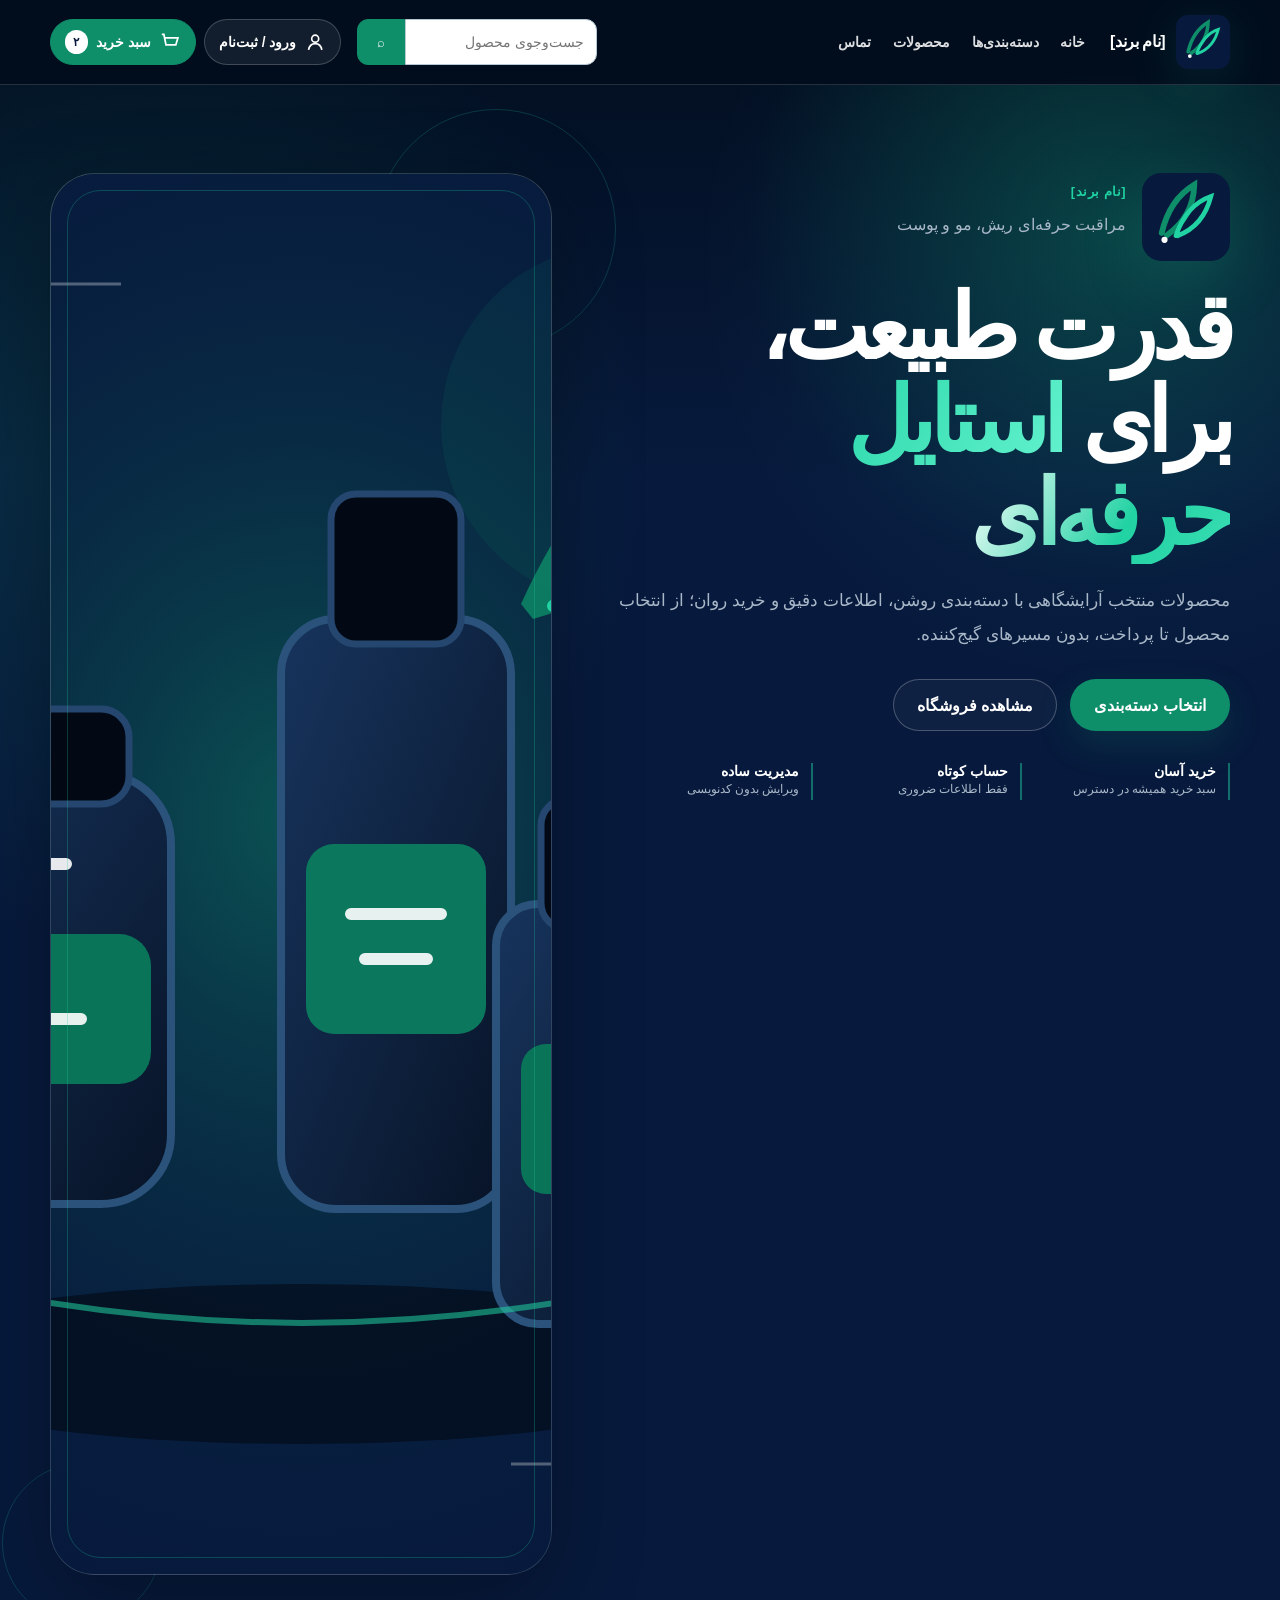
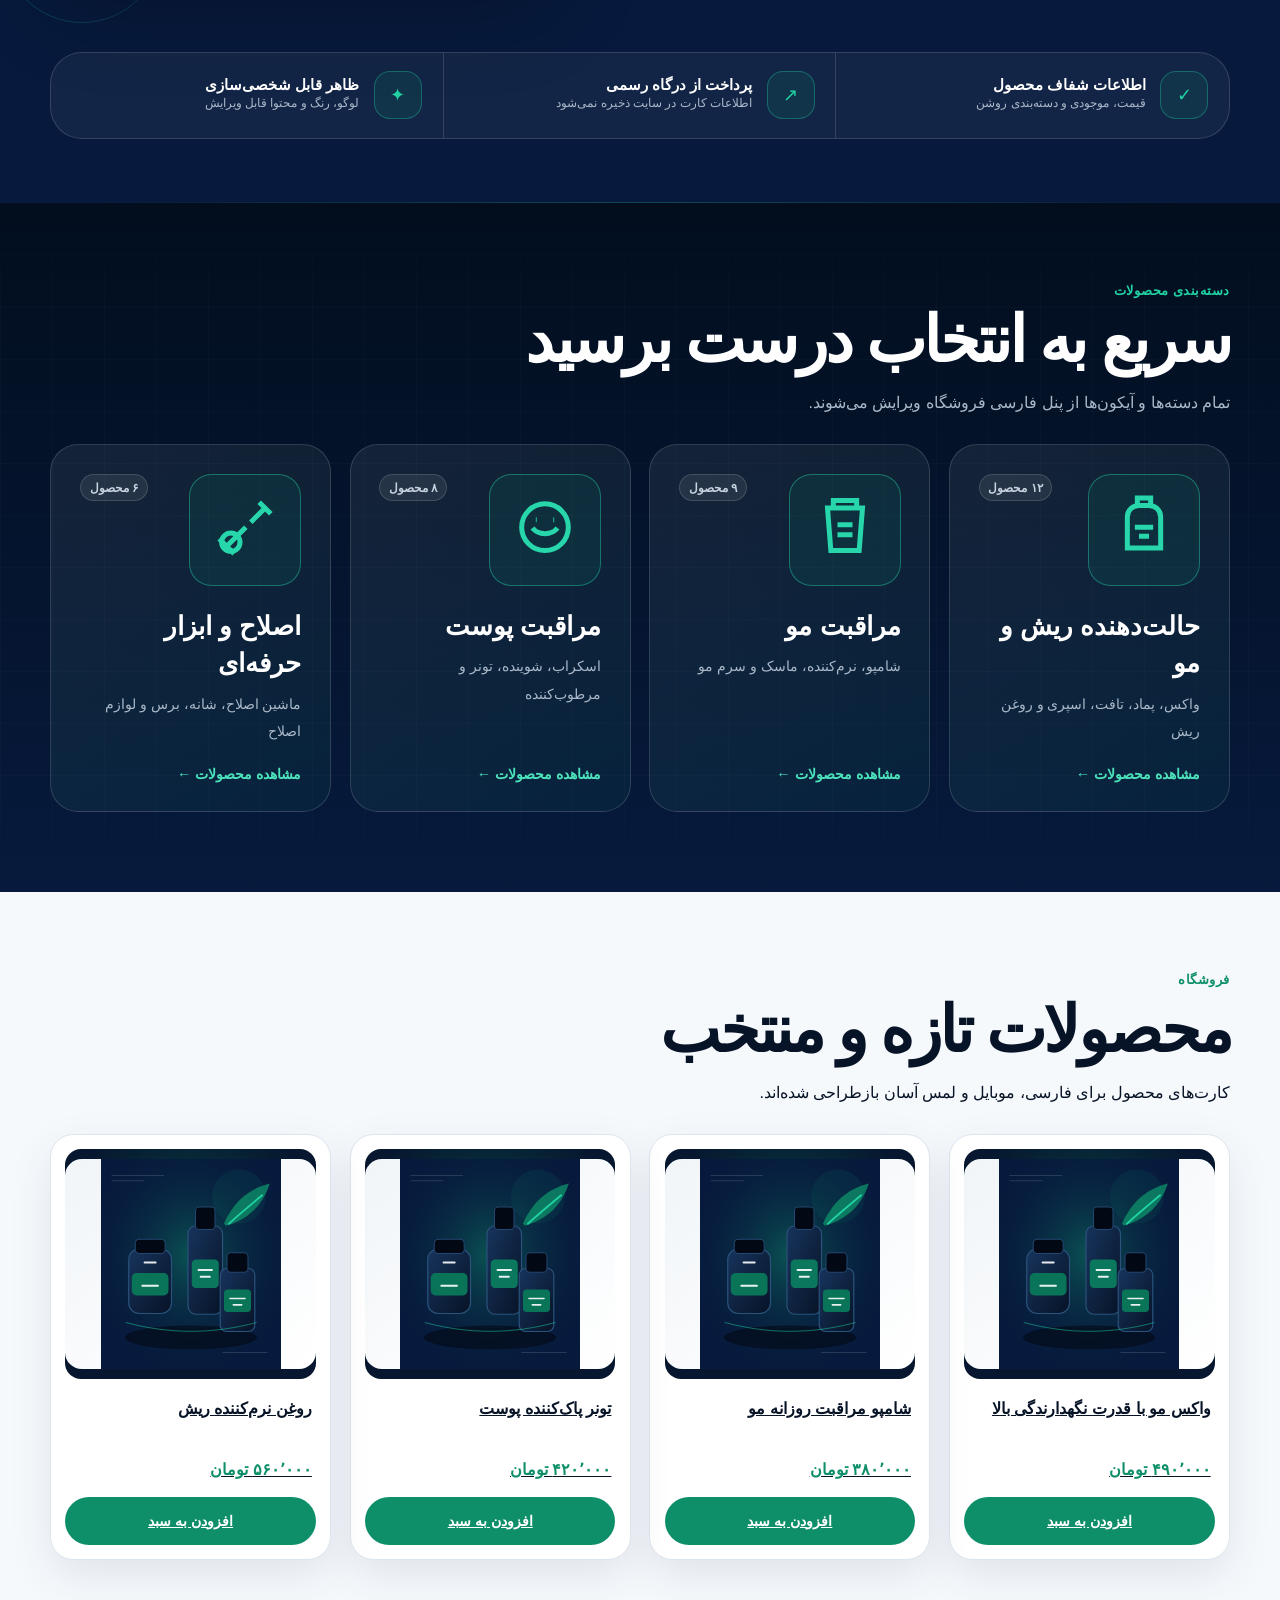
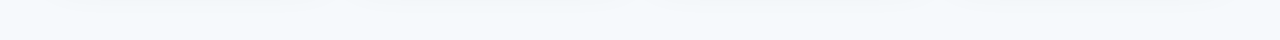
<file: tests/fixtures/storefront.html>
<!doctype html>
<html lang="fa" dir="rtl">
<head>
  <meta charset="utf-8">
  <meta name="viewport" content="width=device-width,initial-scale=1">
  <title>فروشگاه حرفه‌ای آرایشگاه</title>
  <link rel="stylesheet" href="../../theme/persian-barbershop/style.css">
  <link rel="stylesheet" href="../../theme/persian-barbershop/assets/css/woocommerce.css">
  <link rel="stylesheet" href="../../plugin/barbershop-core/assets/frontend.css">
  <style>
    :root{--wp--preset--spacing--70:4rem;--wp--preset--spacing--80:5.5rem;--wp--preset--color--emerald:#0e8f6a;--wp--preset--color--white:#fff;--wp--style--global--content-size:760px;--wp--style--global--wide-size:1180px}
    .alignwide{margin-inline:auto;max-width:min(1180px,calc(100% - 48px));width:100%}.wp-block-columns{display:flex;gap:4rem}.wp-block-column{min-width:0}.wp-block-group{margin-block:0}.wp-block-buttons{display:flex;flex-wrap:wrap}.wp-block-button__link{background:#0e8f6a;color:#fff;text-decoration:none}.has-muted-color{color:#a9b8c8}.has-lead-font-size{font-size:1.08rem;line-height:2}.has-heading-2-font-size{font-size:clamp(2.2rem,5vw,4.6rem)}.wp-block-site-logo img{display:block}.wp-block-navigation__container{align-items:center;display:flex;gap:.15rem;list-style:none;margin:0;padding:0}.wp-block-site-title a,.wp-block-navigation-item__content{text-decoration:none}.pbs-section{padding-block:5rem}.fixture-logo{height:58px;width:58px}.fixture-hero-logo{height:88px;width:88px}.fixture-header{padding-inline:24px}.wp-block-navigation__responsive-container-open{display:none}.fixture-heading{margin-bottom:2rem}.fixture-products{margin:0;padding:0}.fixture-product-media{align-items:center;background:radial-gradient(circle at 50% 30%,rgba(14,143,106,.28),transparent 58%),#06172f;border-radius:1rem;display:flex;height:230px;justify-content:center;overflow:hidden}.fixture-product-media img{height:210px!important;margin:0!important;object-fit:contain!important;width:100%!important}.screen-reader-text{position:absolute}.bsc-product-search>span{align-items:center;color:#0e8f6a;display:flex;width:28px}.bsc-product-search>span svg{width:24px}.bsc-mobile-dock .bsc-cart-link__label{display:block}
    @media(max-width:781px){.alignwide{max-width:calc(100% - 30px)}.fixture-header{padding-inline:14px}.wp-block-columns{flex-direction:column;gap:2rem}.pbs-header-inner{min-height:4.2rem}.pbs-brand-lockup .wp-block-site-title{font-size:.88rem}.fixture-logo{height:48px;width:48px}.pbs-hero{padding-top:3.2rem!important}.pbs-hero h1{font-size:3.15rem!important}.pbs-hero-media{margin-top:1rem}.fixture-product-media{height:180px}.fixture-product-media img{height:165px!important}}
  </style>
</head>
<body class="pbs-vazirmatn-ready">
<a class="screen-reader-text" href="#main-content">پرش به محتوای اصلی</a>
<header class="site-header-shell fixture-header">
  <div class="pbs-header-inner alignwide">
    <div class="pbs-brand-lockup"><span class="wp-block-site-logo"><img class="fixture-logo" src="../../theme/persian-barbershop/assets/images/brand-mark.svg" alt="لوگوی قابل ویرایش فروشگاه"></span><p class="wp-block-site-title"><a href="#home">[نام برند]</a></p></div>
    <nav class="pbs-header-navigation" aria-label="منوی اصلی">
      <button class="wp-block-navigation__responsive-container-open" type="button" aria-label="باز کردن منو">☰</button>
      <div class="wp-block-navigation__responsive-container"><ul class="wp-block-navigation__container"><li><a class="wp-block-navigation-item__content" href="#home">خانه</a></li><li><a class="wp-block-navigation-item__content" href="#categories">دسته‌بندی‌ها</a></li><li><a class="wp-block-navigation-item__content" href="#products">محصولات</a></li><li><a class="wp-block-navigation-item__content" href="#contact">تماس</a></li></ul></div>
    </nav>
    <div class="pbs-header-search">
      <button type="button" class="pbs-search-toggle" aria-expanded="false" aria-controls="pbs-header-search-panel" aria-label="باز کردن جست‌وجوی محصولات">⌕</button>
      <div id="pbs-header-search-panel" class="pbs-header-search-panel">
        <form class="pbs-header-product-search" role="search" method="get" action="/" dir="rtl">
          <label class="screen-reader-text" for="fixture-header-search">جست‌وجوی محصولات</label>
          <input id="fixture-header-search" type="search" name="s" dir="rtl" placeholder="جست‌وجوی محصول">
          <input type="hidden" name="post_type" value="product">
          <button type="submit" aria-label="جست‌وجوی محصولات">⌕</button>
        </form>
      </div>
    </div>
    <div class="pbs-header-actions bsc-header-actions"><a class="bsc-account-link" href="#account"><span class="bsc-account-link__icon" aria-hidden="true"><svg viewBox="0 0 32 32"><circle cx="16" cy="11" r="5" fill="none" stroke="currentColor" stroke-width="2.4"/><path d="M6.5 27c1-6 4.3-9 9.5-9s8.5 3 9.5 9" fill="none" stroke="currentColor" stroke-width="2.4"/></svg></span><span>ورود / ثبت‌نام</span></a><a class="bsc-cart-link" href="#cart" aria-label="سبد خرید، ۲ کالا"><span class="bsc-cart-link__icon" aria-hidden="true"><svg viewBox="0 0 32 32"><path d="M4 5h3l3 15h14l3-10H9M12 26h.01M23 26h.01" fill="none" stroke="currentColor" stroke-width="2.5"/></svg></span><span class="bsc-cart-link__label">سبد خرید</span><span class="bsc-cart-link__count">۲</span></a></div>
  </div>
</header>
<main id="main-content">
  <section id="home" class="pbs-hero" style="padding-top:var(--wp--preset--spacing--80);padding-bottom:var(--wp--preset--spacing--70)">
    <div class="wp-block-columns alignwide">
      <div class="wp-block-column pbs-hero-copy" style="flex-basis:55%">
        <div class="pbs-hero-brand"><span class="wp-block-site-logo"><img class="fixture-hero-logo" src="../../theme/persian-barbershop/assets/images/brand-mark.svg" alt=""></span><div><p class="pbs-kicker">[نام برند]</p><p class="has-muted-color">مراقبت حرفه‌ای ریش، مو و پوست</p></div></div>
        <h1>قدرت طبیعت، برای <strong>استایل حرفه‌ای</strong></h1>
        <p class="has-muted-color has-lead-font-size">محصولات منتخب آرایشگاهی با دسته‌بندی روشن، اطلاعات دقیق و خرید روان؛ از انتخاب محصول تا پرداخت، بدون مسیرهای گیج‌کننده.</p>
        <div class="wp-block-buttons"><div class="wp-block-button"><a class="wp-block-button__link" href="#categories">انتخاب دسته‌بندی</a></div><div class="wp-block-button is-style-outline"><a class="wp-block-button__link" href="#products">مشاهده فروشگاه</a></div></div>
        <ul class="pbs-hero-proof" aria-label="مزیت‌های فروشگاه"><li><strong>خرید آسان</strong><span>سبد خرید همیشه در دسترس</span></li><li><strong>حساب کوتاه</strong><span>فقط اطلاعات ضروری</span></li><li><strong>مدیریت ساده</strong><span>ویرایش بدون کدنویسی</span></li></ul>
      </div>
      <div class="wp-block-column pbs-hero-media" style="flex-basis:45%"><figure class="pbs-hero-visual"><img src="../../theme/persian-barbershop/assets/images/product-hero.svg" alt="محصولات عمومی مراقبت ریش، مو و پوست" width="1200" height="1400"></figure><div class="pbs-hero-orbit pbs-hero-orbit--one"></div><div class="pbs-hero-orbit pbs-hero-orbit--two"></div></div>
    </div>
    <div class="pbs-trust-strip alignwide"><div class="pbs-trust-item"><span class="pbs-trust-icon">✓</span><div><strong>اطلاعات شفاف محصول</strong><small>قیمت، موجودی و دسته‌بندی روشن</small></div></div><div class="pbs-trust-item"><span class="pbs-trust-icon">↗</span><div><strong>پرداخت از درگاه رسمی</strong><small>اطلاعات کارت در سایت ذخیره نمی‌شود</small></div></div><div class="pbs-trust-item"><span class="pbs-trust-icon">✦</span><div><strong>ظاهر قابل شخصی‌سازی</strong><small>لوگو، رنگ و محتوا قابل ویرایش</small></div></div></div>
  </section>
  <section id="categories" class="pbs-section pbs-category-section">
    <div class="pbs-section-heading alignwide fixture-heading"><div><p class="pbs-kicker">دسته‌بندی محصولات</p><h2 class="has-heading-2-font-size">سریع به انتخاب درست برسید</h2></div><p class="has-muted-color">تمام دسته‌ها و آیکون‌ها از پنل فارسی فروشگاه ویرایش می‌شوند.</p></div>
    <div class="bsc-category-grid alignwide" role="list">
      <article class="bsc-category-card" role="listitem"><a href="#products"><span class="bsc-category-card__top"><span class="bsc-category-card__icon"><span class="bsc-category-card__fallback"><svg viewBox="0 0 96 96"><path d="M28 72V35c0-8 6-14 14-14h12c8 0 14 6 14 14v37z" fill="none" stroke="currentColor" stroke-width="6"/><path d="M40 21V12h16v9M37 47h22M42 58h12" fill="none" stroke="currentColor" stroke-width="6"/></svg></span></span><span class="bsc-category-card__count">۱۲ محصول</span></span><span class="bsc-category-card__title">حالت‌دهنده ریش و مو</span><span class="bsc-category-card__children">واکس، پماد، تافت، اسپری و روغن ریش</span><span class="bsc-category-card__action">مشاهده محصولات ←</span></a></article>
      <article class="bsc-category-card" role="listitem"><a href="#products"><span class="bsc-category-card__top"><span class="bsc-category-card__icon"><span class="bsc-category-card__fallback"><svg viewBox="0 0 96 96"><path d="M27 24h42l-4 51H31z" fill="none" stroke="currentColor" stroke-width="6"/><path d="M34 24V15h28v9M39 44h18M39 56h18" fill="none" stroke="currentColor" stroke-width="6"/></svg></span></span><span class="bsc-category-card__count">۹ محصول</span></span><span class="bsc-category-card__title">مراقبت مو</span><span class="bsc-category-card__children">شامپو، نرم‌کننده، ماسک و سرم مو</span><span class="bsc-category-card__action">مشاهده محصولات ←</span></a></article>
      <article class="bsc-category-card" role="listitem"><a href="#products"><span class="bsc-category-card__top"><span class="bsc-category-card__icon"><span class="bsc-category-card__fallback"><svg viewBox="0 0 96 96"><circle cx="48" cy="47" r="28" fill="none" stroke="currentColor" stroke-width="6"/><path d="M33 48c7 9 23 9 30 0M37 38h1M58 38h1" fill="none" stroke="currentColor" stroke-width="6"/></svg></span></span><span class="bsc-category-card__count">۸ محصول</span></span><span class="bsc-category-card__title">مراقبت پوست</span><span class="bsc-category-card__children">اسکراب، شوینده، تونر و مرطوب‌کننده</span><span class="bsc-category-card__action">مشاهده محصولات ←</span></a></article>
      <article class="bsc-category-card" role="listitem"><a href="#products"><span class="bsc-category-card__top"><span class="bsc-category-card__icon"><span class="bsc-category-card__fallback"><svg viewBox="0 0 96 96"><path d="M23 73l26-26M55 41l18-18M65 17l14 14M17 61l18 18" fill="none" stroke="currentColor" stroke-width="6"/><circle cx="31" cy="65" r="11" fill="none" stroke="currentColor" stroke-width="6"/></svg></span></span><span class="bsc-category-card__count">۶ محصول</span></span><span class="bsc-category-card__title">اصلاح و ابزار حرفه‌ای</span><span class="bsc-category-card__children">ماشین اصلاح، شانه، برس و لوازم اصلاح</span><span class="bsc-category-card__action">مشاهده محصولات ←</span></a></article>
    </div>
  </section>
  <section id="products" class="pbs-section pbs-products-section"><div class="pbs-section-heading alignwide fixture-heading"><div><p class="pbs-kicker">فروشگاه</p><h2 class="has-heading-2-font-size">محصولات تازه و منتخب</h2><p>کارت‌های محصول برای فارسی، موبایل و لمس آسان بازطراحی شده‌اند.</p></div></div><div class="woocommerce alignwide"><ul class="products columns-4 fixture-products">
    <li class="product"><a href="#"><div class="fixture-product-media"><img src="../../theme/persian-barbershop/assets/images/product-hero.svg" alt="محصول نمونه"></div><h2 class="woocommerce-loop-product__title">واکس مو با قدرت نگهدارندگی بالا</h2><span class="price">۴۹۰٬۰۰۰ تومان</span></a><a class="button" href="#cart">افزودن به سبد</a></li>
    <li class="product"><a href="#"><div class="fixture-product-media"><img src="../../theme/persian-barbershop/assets/images/product-hero.svg" alt="محصول نمونه"></div><h2 class="woocommerce-loop-product__title">شامپو مراقبت روزانه مو</h2><span class="price">۳۸۰٬۰۰۰ تومان</span></a><a class="button" href="#cart">افزودن به سبد</a></li>
    <li class="product"><a href="#"><div class="fixture-product-media"><img src="../../theme/persian-barbershop/assets/images/product-hero.svg" alt="محصول نمونه"></div><h2 class="woocommerce-loop-product__title">تونر پاک‌کننده پوست</h2><span class="price">۴۲۰٬۰۰۰ تومان</span></a><a class="button" href="#cart">افزودن به سبد</a></li>
    <li class="product"><a href="#"><div class="fixture-product-media"><img src="../../theme/persian-barbershop/assets/images/product-hero.svg" alt="محصول نمونه"></div><h2 class="woocommerce-loop-product__title">روغن نرم‌کننده ریش</h2><span class="price">۵۶۰٬۰۰۰ تومان</span></a><a class="button" href="#cart">افزودن به سبد</a></li>
  </ul></div></section>
</main>
<nav class="bsc-mobile-dock" aria-label="دسترسی سریع فروشگاه"><a href="#home"><span class="bsc-mobile-dock__icon"><svg viewBox="0 0 32 32"><path d="M5 15.5 16 6l11 9.5V27h-8v-7h-6v7H5z" fill="none" stroke="currentColor" stroke-width="2.3"/></svg></span><span>خانه</span></a><a href="#categories"><span class="bsc-mobile-dock__icon"><svg viewBox="0 0 32 32"><rect x="5" y="5" width="8" height="8" rx="2" fill="none" stroke="currentColor" stroke-width="2.3"/><rect x="19" y="5" width="8" height="8" rx="2" fill="none" stroke="currentColor" stroke-width="2.3"/><rect x="5" y="19" width="8" height="8" rx="2" fill="none" stroke="currentColor" stroke-width="2.3"/><rect x="19" y="19" width="8" height="8" rx="2" fill="none" stroke="currentColor" stroke-width="2.3"/></svg></span><span>دسته‌ها</span></a><a href="#account"><span class="bsc-mobile-dock__icon"><svg viewBox="0 0 32 32"><circle cx="16" cy="11" r="5" fill="none" stroke="currentColor" stroke-width="2.4"/><path d="M6.5 27c1-6 4.3-9 9.5-9s8.5 3 9.5 9" fill="none" stroke="currentColor" stroke-width="2.4"/></svg></span><span>حساب</span></a><a class="bsc-cart-link bsc-cart-link--floating" href="#cart"><span class="bsc-cart-link__icon"><svg viewBox="0 0 32 32"><path d="M4 5h3l3 15h14l3-10H9M12 26h.01M23 26h.01" fill="none" stroke="currentColor" stroke-width="2.5"/></svg></span><span class="bsc-cart-link__label">سبد</span><span class="bsc-cart-link__count">۲</span></a></nav>
<script src="../../theme/persian-barbershop/assets/js/site.js"></script>
<script src="../../plugin/barbershop-core/assets/frontend.js"></script>
</body>
</html>
</file>
<file: theme/persian-barbershop/style.css>
/*
Theme Name: Persian Barbershop
Author: Project Contributors
Description: A Persian-first RTL WordPress block theme for a premium product-focused barbershop and WooCommerce storefront.
Version: 3.0.2
Requires at least: 6.6
Tested up to: 7.0
Requires PHP: 7.4
License: GPL-2.0-or-later
License URI: https://www.gnu.org/licenses/old-licenses/gpl-2.0.html
Text Domain: persian-barbershop
Tags: block-patterns, block-styles, full-site-editing, rtl-language-support, e-commerce, accessibility-ready
*/

:root {
  color-scheme: dark;
  --pbs-bg: #071a3d;
  --pbs-bg-deep: #020e1e;
  --pbs-bg-soft: #0b254c;
  --pbs-card: rgba(255, 255, 255, .065);
  --pbs-card-strong: rgba(255, 255, 255, .095);
  --pbs-line: rgba(255, 255, 255, .14);
  --pbs-line-strong: rgba(255, 255, 255, .24);
  --pbs-text: #fff;
  --pbs-muted: #a9b8c8;
  --pbs-green: #0e8f6a;
  --pbs-green-dark: #087354;
  --pbs-green-bright: #21d2a3;
  --pbs-mist: #f6f9fc;
  --pbs-ink: #071326;
  --pbs-ink-soft: #3d4c5e;
  --pbs-danger: #d64045;
  --pbs-radius-sm: .9rem;
  --pbs-radius: 1.45rem;
  --pbs-radius-lg: 2rem;
  --pbs-radius-xl: 2.8rem;
  --pbs-shadow-sm: 0 12px 35px rgba(2, 14, 30, .14);
  --pbs-shadow: 0 28px 90px rgba(0, 0, 0, .32);
  --pbs-ease: cubic-bezier(.2, .7, .2, 1);
}

* { box-sizing: border-box; }
html { scroll-behavior: smooth; scroll-padding-top: 7rem; }
body {
  background:
    radial-gradient(circle at 12% 14%, rgba(14, 143, 106, .20), transparent 31rem),
    radial-gradient(circle at 88% 8%, rgba(33, 210, 163, .075), transparent 27rem),
    linear-gradient(180deg, var(--pbs-bg-deep), var(--pbs-bg) 30rem);
  color: var(--pbs-text);
  font-family: Vazirmatn, Tahoma, Arial, sans-serif;
  font-feature-settings: "ss01" 1, "tnum" 1;
  margin: 0;
  min-width: 320px;
  overflow-x: clip;
  text-rendering: optimizeLegibility;
  -webkit-font-smoothing: antialiased;
}
body, button, input, select, textarea { font-family: Vazirmatn, Tahoma, Arial, sans-serif; }
img, svg { max-width: 100%; }
a { color: inherit; transition: color .2s ease, opacity .2s ease, transform .2s ease, background-color .2s ease, border-color .2s ease; }
a:hover { color: var(--pbs-green-bright); }
button, input, select, textarea, .wp-element-button, .wp-block-button__link { min-height: 44px; }
::selection { background: var(--pbs-green-bright); color: var(--pbs-bg-deep); }

:where(a, button, input, textarea, select, summary, [tabindex]):focus-visible {
  outline: 3px solid var(--pbs-green-bright);
  outline-offset: 4px;
}
.screen-reader-text {
  border: 0;
  clip: rect(1px, 1px, 1px, 1px);
  clip-path: inset(50%);
  height: 1px;
  margin: -1px;
  overflow: hidden;
  padding: 0;
  position: absolute !important;
  width: 1px;
  word-wrap: normal !important;
}
.screen-reader-text:focus {
  background: #fff;
  border-radius: .75rem;
  clip: auto !important;
  clip-path: none;
  color: var(--pbs-ink);
  height: auto;
  inset: .75rem auto auto .75rem;
  padding: .8rem 1rem;
  width: auto;
  z-index: 100000;
}

/* Header layout: the WordPress template owns one of each action. */
.site-header-shell{background:rgba(2,14,30,.96)!important;border-bottom:1px solid var(--pbs-line);backdrop-filter:blur(18px);position:sticky;top:0;z-index:80}
.site-header-shell.is-scrolled{background:rgba(2,14,30,.99)!important;box-shadow:0 16px 42px rgba(0,0,0,.18)}
.admin-bar .site-header-shell{top:32px}
.site-header-shell .pbs-header-inner{align-items:center;direction:rtl;display:flex;flex-wrap:nowrap!important;gap:clamp(.5rem,1.2vw,1rem);justify-content:space-between;min-height:5.25rem;min-width:0;padding-block:.45rem}
.site-header-shell .pbs-header-inner>*,
.site-header-shell .pbs-header-inner .wp-block-shortcode{margin-block:0}
.pbs-brand-lockup{align-items:center;display:flex;flex:0 0 auto;flex-wrap:nowrap!important;gap:.65rem;min-width:0;order:1}
.pbs-brand-lockup .wp-block-site-logo{flex:0 0 auto;margin:0}
.pbs-brand-lockup .wp-block-site-logo img{filter:drop-shadow(0 10px 24px rgba(33,210,163,.12));height:3.4rem;object-fit:contain;width:3.4rem}
.pbs-brand-lockup .wp-block-site-title{font-size:1rem;font-weight:900;letter-spacing:-.025em;line-height:1.3;margin:0}
.pbs-brand-lockup .wp-block-site-title a{color:#fff}
.pbs-header-navigation{flex:1 1 auto;justify-content:center;margin:0;min-width:0;order:2}
.pbs-header-navigation .wp-block-navigation-item__content{border-radius:999px;color:rgba(255,255,255,.86);font-size:.85rem;font-weight:750;padding:.5rem .6rem;white-space:nowrap}
.pbs-header-navigation .wp-block-navigation-item__content:hover{background:rgba(255,255,255,.07);color:#fff}
.pbs-header-search{flex:0 1 15rem;margin:0;min-width:10rem;order:3}
.pbs-header-search-panel,.pbs-header-search-panel .wp-block-shortcode{margin:0;min-width:0}
.pbs-header-product-search{align-items:stretch;direction:rtl;display:flex;gap:0;margin:0;min-width:0;width:100%}
.pbs-header-product-search input[type="search"]{background:#fff;border:1px solid #b6c8d3;border-radius:0 11px 11px 0;box-sizing:border-box;color:#142334;direction:rtl;flex:1 1 0;font:inherit;font-size:.87rem;min-height:2.85rem;min-width:0;padding:.5rem .75rem;text-align:right;width:100%}
.pbs-header-product-search button{align-items:center;background:#0e8f6a;border:1px solid #0e8f6a;border-radius:11px 0 0 11px;color:#fff;cursor:pointer;display:inline-flex;flex:0 0 3rem;justify-content:center;min-height:2.85rem;padding:0;touch-action:manipulation}
.pbs-header-product-search button:hover{background:#087354}
.pbs-header-product-search :focus-visible,.pbs-search-toggle:focus-visible{outline:3px solid #4ee2c4;outline-offset:3px}
.pbs-search-toggle{display:none}
.pbs-header-actions{align-items:center;display:flex;flex:0 0 auto;flex-wrap:nowrap!important;gap:.45rem;margin:0;order:4}
.pbs-header-actions .wp-block-shortcode{flex:0 0 auto;margin:0}
.pbs-header-actions .bsc-account-link,.pbs-header-actions .bsc-cart-link{min-height:2.85rem}
@media(max-width:1180px){
  .site-header-shell .pbs-header-inner{gap:.7rem;min-height:4rem}
  .pbs-header-navigation{flex:0 0 auto}
  .site-header-shell .pbs-header-navigation .wp-block-navigation__responsive-container:not(.is-menu-open){display:none!important}
  .site-header-shell .pbs-header-navigation .wp-block-navigation__responsive-container-open{align-items:center;border:1px solid var(--pbs-line);border-radius:12px;color:#fff;display:inline-flex!important;height:2.85rem;justify-content:center;padding:0;width:2.85rem}
  .pbs-header-navigation .wp-block-navigation__responsive-container.is-menu-open{padding:1.25rem}
  .pbs-header-navigation .wp-block-navigation__responsive-container-content{align-items:stretch!important;padding-top:3rem!important}
  .pbs-header-navigation .wp-block-navigation-item__content{font-size:1.05rem;min-height:2.85rem;padding:.65rem 1rem;width:100%}
  .pbs-header-search{flex:1 1 14rem;max-width:22rem}
}
@media(max-width:781px){
  html{scroll-padding-top:4.6rem}
  .admin-bar .site-header-shell{top:46px}
  .site-header-shell .pbs-header-inner{gap:.3rem;min-height:4.2rem;padding:.35rem .55rem}
  .pbs-brand-lockup{flex:1 1 auto;gap:.3rem;overflow:hidden}
  .pbs-brand-lockup .wp-block-site-logo img{height:2.35rem;width:2.35rem}
  .pbs-brand-lockup .wp-block-site-title{display:block;font-size:.76rem;overflow:hidden;text-overflow:ellipsis;white-space:nowrap}
  .pbs-header-navigation{flex:0 0 2.75rem;margin:0}
  .site-header-shell .pbs-header-navigation .wp-block-navigation__responsive-container-open{height:2.75rem;min-height:2.75rem;min-width:2.75rem;width:2.75rem}
  .pbs-header-search{flex:0 0 2.75rem;min-width:0;position:static}
  .pbs-search-toggle{align-items:center;background:rgba(255,255,255,.065);border:1px solid var(--pbs-line);border-radius:12px;color:#fff;cursor:pointer;display:inline-flex;height:2.75rem;justify-content:center;padding:0;touch-action:manipulation;width:2.75rem}
  .pbs-search-toggle[aria-expanded="true"]{background:#0e8f6a;border-color:#0e8f6a}
  /* Progressive fallback: only hide the form when JavaScript is available. */
  .site-header-shell .pbs-header-search-panel{background:#061a32;border-bottom:1px solid var(--pbs-line);box-shadow:0 18px 30px rgba(0,0,0,.3);inset:100% 0 auto;padding:.7rem .85rem;position:absolute;width:auto;z-index:81}
  .pbs-js .site-header-shell .pbs-header-search-panel{display:none}
  .pbs-js .site-header-shell .pbs-header-search-panel.is-open{display:block}
  .pbs-header-product-search{flex-direction:row;gap:0}
  .pbs-header-product-search input[type="search"]{font-size:16px;min-height:2.85rem}
  .pbs-header-product-search button{min-height:2.85rem;width:3rem}
  .site-header-shell .pbs-header-inner > .pbs-header-actions{display:flex!important;flex:0 0 auto;gap:.3rem}
  .pbs-header-actions .bsc-account-link,.pbs-header-actions .bsc-cart-link{border-radius:12px;height:2.75rem;min-height:2.75rem;padding:0;position:relative;width:2.75rem}
  .pbs-header-actions .bsc-account-link>span:not(.bsc-account-link__icon){clip:rect(0,0,0,0);clip-path:inset(50%);height:1px;margin:-1px;overflow:hidden;padding:0;position:absolute;white-space:nowrap;width:1px}
  .pbs-header-actions .bsc-cart-link__label{display:none}
  .pbs-header-actions .bsc-cart-link__count{font-size:.6rem;height:1.05rem;inset:-.33rem auto auto -.33rem;min-width:1.05rem;padding:0 .12rem;position:absolute}
  .pbs-header-actions .bsc-account-link__icon,.pbs-header-actions .bsc-cart-link__icon{height:1.25rem;width:1.25rem}
}
@media(max-width:359px){.pbs-brand-lockup .wp-block-site-title{display:none}}

.wp-element-button, .wp-block-button__link {
  align-items: center;
  border: 1px solid transparent;
  border-radius: 999px;
  box-shadow: 0 14px 35px rgba(14, 143, 106, .18);
  display: inline-flex;
  font-weight: 850;
  justify-content: center;
  min-height: 3.25rem;
  padding: .82rem 1.45rem;
  transition: transform .2s var(--pbs-ease), box-shadow .2s ease, background-color .2s ease, border-color .2s ease;
}
.wp-element-button:hover, .wp-block-button__link:hover {
  box-shadow: 0 18px 45px rgba(14, 143, 106, .30);
  color: #fff;
  transform: translateY(-2px);
}
.wp-block-button.is-style-outline .wp-block-button__link {
  background: rgba(255, 255, 255, .03);
  border-color: var(--pbs-line-strong);
  box-shadow: none;
  color: #fff;
}
.wp-block-button.is-style-outline .wp-block-button__link:hover {
  background: rgba(255, 255, 255, .08);
  border-color: rgba(255, 255, 255, .42);
}

.pbs-hero {
  isolation: isolate;
  min-height: min(900px, calc(100svh - 5.75rem));
  overflow: hidden;
  position: relative;
}
.pbs-hero::before {
  background: radial-gradient(circle, rgba(14, 143, 106, .31), transparent 66%);
  content: "";
  height: 48rem;
  inset: -15rem -13rem auto auto;
  pointer-events: none;
  position: absolute;
  width: 48rem;
  z-index: -1;
}
.pbs-hero::after {
  background: linear-gradient(90deg, transparent, rgba(33, 210, 163, .25), transparent);
  content: "";
  height: 1px;
  inset: auto 7% 0;
  position: absolute;
}
.pbs-hero-copy { position: relative; z-index: 3; }
.pbs-kicker {
  color: var(--pbs-green-bright);
  font-size: .8rem;
  font-weight: 900;
  letter-spacing: .04em;
  margin: 0;
}
.pbs-hero-brand {
  align-items: center;
  display: flex;
  gap: 1rem;
  margin-bottom: 1.3rem;
}
.pbs-hero-brand .wp-block-site-logo { margin: 0; }
.pbs-hero-brand .wp-block-site-logo img {
  filter: drop-shadow(0 18px 30px rgba(33, 210, 163, .14));
  height: 5.5rem;
  object-fit: contain;
  width: 5.5rem;
}
.pbs-hero h1 {
  font-size: clamp(3.2rem, 7vw, 6.85rem) !important;
  letter-spacing: -.06em;
  line-height: 1.04;
  margin-block: .65rem 1.35rem;
  max-width: 12ch;
  text-wrap: balance;
}
.pbs-hero h1 strong {
  background: linear-gradient(120deg, #fff 0%, var(--pbs-green-bright) 36%, #62f2ce 100%);
  -webkit-background-clip: text;
  background-clip: text;
  color: transparent;
}
.pbs-hero-copy > p { max-width: 44rem; }
.pbs-hero-copy .wp-block-buttons { gap: .8rem; margin-top: 1.7rem; }
.pbs-hero-proof {
  display: grid;
  gap: .7rem;
  grid-template-columns: repeat(3, minmax(0, 1fr));
  list-style: none;
  margin: 2rem 0 0;
  padding: 0;
}
.pbs-hero-proof li {
  border-inline-start: 2px solid rgba(33, 210, 163, .45);
  display: flex;
  flex-direction: column;
  min-width: 0;
  padding-inline-start: .75rem;
}
.pbs-hero-proof strong { color: #fff; font-size: .9rem; }
.pbs-hero-proof span { color: var(--pbs-muted); font-size: .76rem; line-height: 1.7; }
.pbs-hero-media { isolation: isolate; position: relative; }
.pbs-hero-visual {
  background: linear-gradient(155deg, rgba(255, 255, 255, .08), rgba(14, 143, 106, .06));
  border: 1px solid var(--pbs-line);
  border-radius: var(--pbs-radius-xl);
  box-shadow: var(--pbs-shadow);
  margin: 0;
  overflow: hidden;
  position: relative;
  transform: perspective(1200px) rotateY(-2deg) rotateX(1deg);
  z-index: 2;
}
.pbs-hero-visual::after {
  border: 1px solid rgba(33, 210, 163, .26);
  border-radius: 2.1rem;
  content: "";
  inset: 1rem;
  pointer-events: none;
  position: absolute;
}
.pbs-hero-visual img {
  aspect-ratio: 6 / 7;
  display: block;
  object-fit: cover;
  width: 100%;
}
.pbs-hero-orbit {
  border: 1px solid rgba(33, 210, 163, .2);
  border-radius: 50%;
  pointer-events: none;
  position: absolute;
  z-index: 1;
}
.pbs-hero-orbit--one { height: 15rem; inset: -4rem -4rem auto auto; width: 15rem; }
.pbs-hero-orbit--two { bottom: -3rem; height: 10rem; left: -3rem; width: 10rem; }
.pbs-trust-strip {
  align-items: stretch;
  background: rgba(255, 255, 255, .052);
  border: 1px solid var(--pbs-line);
  border-radius: var(--pbs-radius-lg);
  display: grid;
  gap: 0;
  grid-template-columns: repeat(3, minmax(0, 1fr));
  margin-top: clamp(2.5rem, 6vw, 5rem);
  overflow: hidden;
}
.pbs-trust-item {
  align-items: center;
  display: flex;
  gap: .9rem;
  min-width: 0;
  padding: 1.15rem 1.3rem;
}
.pbs-trust-item + .pbs-trust-item { border-inline-start: 1px solid var(--pbs-line); }
.pbs-trust-icon {
  align-items: center;
  background: rgba(14, 143, 106, .15);
  border: 1px solid rgba(33, 210, 163, .35);
  border-radius: 1rem;
  color: var(--pbs-green-bright);
  display: inline-flex;
  flex: 0 0 auto;
  font-size: 1.15rem;
  height: 3rem;
  justify-content: center;
  width: 3rem;
}
.pbs-trust-item div { display: flex; flex-direction: column; min-width: 0; }
.pbs-trust-item strong { font-size: .92rem; }
.pbs-trust-item small { color: var(--pbs-muted); font-size: .76rem; line-height: 1.7; }

.pbs-section { position: relative; }
.pbs-section-heading {
  align-items: end;
  gap: 1.5rem;
  margin-bottom: clamp(2rem, 5vw, 3.4rem);
}
.pbs-section-heading h2 { letter-spacing: -.045em; margin-block: .35rem 0; text-wrap: balance; }
.pbs-section-heading > p { max-width: 38rem; }
.pbs-card-grid { gap: 1rem; }
.pbs-card {
  background: linear-gradient(145deg, rgba(255, 255, 255, .075), rgba(255, 255, 255, .035));
  border: 1px solid var(--pbs-line);
  border-radius: var(--pbs-radius);
  box-shadow: 0 16px 55px rgba(0, 0, 0, .16);
  height: 100%;
  overflow: hidden;
  padding: clamp(1.3rem, 3vw, 2.1rem);
  position: relative;
}
.pbs-card::after {
  background: linear-gradient(90deg, transparent, var(--pbs-green-bright), transparent);
  bottom: 0;
  content: "";
  height: 2px;
  inset-inline: 15%;
  opacity: .4;
  position: absolute;
}
.pbs-card h3 { margin-top: 0; }
.pbs-number {
  align-items: center;
  background: rgba(14, 143, 106, .14);
  border: 1px solid rgba(33, 210, 163, .4);
  border-radius: 1rem;
  color: var(--pbs-green-bright);
  display: inline-flex;
  font-size: .84rem;
  font-weight: 900;
  height: 3rem;
  justify-content: center;
  margin-bottom: 1rem;
  width: 3rem;
}
.pbs-category-section { background: linear-gradient(180deg, #020e1e, #071a3d) !important; }
.pbs-category-section::before {
  background-image: linear-gradient(rgba(255,255,255,.018) 1px, transparent 1px), linear-gradient(90deg, rgba(255,255,255,.018) 1px, transparent 1px);
  background-size: 52px 52px;
  content: "";
  inset: 0;
  mask-image: linear-gradient(transparent, #000 15%, #000 85%, transparent);
  pointer-events: none;
  position: absolute;
}
.pbs-products-section { background: var(--pbs-mist) !important; color: var(--pbs-ink); }
.pbs-products-section .pbs-kicker { color: var(--pbs-green); }
.pbs-products-section h2, .pbs-products-section p { color: var(--pbs-ink); }
.pbs-store-panel {
  background: linear-gradient(135deg, rgba(14, 143, 106, .2), rgba(255, 255, 255, .04));
  border: 1px solid var(--pbs-line);
  border-radius: var(--pbs-radius-lg);
  box-shadow: var(--pbs-shadow);
  overflow: hidden;
}

.pbs-gallery-grid { gap: .9rem; }
.pbs-gallery-item {
  border: 1px solid var(--pbs-line);
  border-radius: var(--pbs-radius);
  overflow: hidden;
  position: relative;
}
.pbs-gallery-item img { aspect-ratio: 4 / 3; display: block; object-fit: cover; transition: transform .5s var(--pbs-ease); width: 100%; }
.pbs-gallery-item:hover img { transform: scale(1.035); }
.pbs-gallery-item figcaption {
  background: linear-gradient(transparent, rgba(2, 14, 30, .97));
  bottom: 0;
  color: #fff;
  inset-inline: 0;
  margin: 0;
  padding: 3rem 1rem 1rem;
  position: absolute;
}
.pbs-contact-panel {
  background: linear-gradient(135deg, rgba(14, 143, 106, .16), rgba(255, 255, 255, .035));
  border: 1px solid var(--pbs-line);
  border-radius: var(--pbs-radius-lg);
  box-shadow: var(--pbs-shadow);
  overflow: hidden;
}
.pbs-contact-details { color: var(--pbs-ink); min-height: 100%; }
.pbs-contact-list { list-style: none; margin: 0; padding: 0; }
.pbs-contact-list li { border-bottom: 1px solid rgba(7, 19, 38, .12); padding-block: .8rem; }
.pbs-review-card blockquote { margin: 0; }
.pbs-review-card cite { color: var(--pbs-green-bright); display: block; margin-top: 1rem; }

.pbs-footer { border-top: 1px solid var(--pbs-line); padding-bottom: env(safe-area-inset-bottom); }
.pbs-footer a { color: #fff; }
.pbs-footer a:hover { color: var(--pbs-green-bright); }
.pbs-content-shell { min-height: 65svh; }
.pbs-entry-header { border-bottom: 1px solid var(--pbs-line); }
.wp-block-post-template { gap: 1rem; }
.wp-block-post-template > li {
  background: var(--pbs-card);
  border: 1px solid var(--pbs-line);
  border-radius: var(--pbs-radius);
  padding: 1.4rem;
}

.pbs-reveal { opacity: 0; transform: translateY(22px); transition: opacity .65s var(--pbs-ease), transform .65s var(--pbs-ease); }
.pbs-reveal.is-visible { opacity: 1; transform: none; }

@media (max-width: 1100px) {
  .pbs-hero h1 { font-size: clamp(3rem, 6.8vw, 5.8rem) !important; }
  .pbs-hero-proof { grid-template-columns: 1fr 1fr; }
  .pbs-hero-proof li:last-child { grid-column: 1 / -1; }
}

@media (max-width: 980px) {
  .pbs-hero { min-height: auto; }
  .pbs-hero .wp-block-columns { align-items: center !important; }
  .pbs-trust-strip { grid-template-columns: 1fr; }
  .pbs-trust-item + .pbs-trust-item { border-inline-start: 0; border-top: 1px solid var(--pbs-line); }
}

@media (max-width: 781px) {
  .pbs-hero { padding-top: 3rem !important; }
  .pbs-hero .wp-block-columns { gap: 2.4rem; }
  .pbs-hero h1 { font-size: clamp(2.85rem, 14vw, 4.7rem) !important; max-width: 11ch; }
  .pbs-hero-brand .wp-block-site-logo img { height: 4.5rem; width: 4.5rem; }
  .pbs-hero-proof { grid-template-columns: 1fr; }
  .pbs-hero-proof li:last-child { grid-column: auto; }
  .pbs-hero-visual { border-radius: 2rem; transform: none; }
  .pbs-hero-visual::after { border-radius: 1.4rem; inset: .7rem; }
  .pbs-trust-strip { border-radius: 1.45rem; }
  .pbs-section-heading { align-items: start; }
  .pbs-footer { padding-bottom: calc(5.75rem + env(safe-area-inset-bottom)); }
}

@media (max-width: 480px) {
  .pbs-hero .wp-block-buttons { align-items: stretch; flex-direction: column; }
  .pbs-hero .wp-block-button, .pbs-hero .wp-block-button__link { width: 100%; }
  .pbs-trust-item { padding: 1rem; }
  .pbs-trust-icon { height: 2.7rem; width: 2.7rem; }
}

@media (prefers-reduced-motion: reduce) {
  html { scroll-behavior: auto; }
  *, *::before, *::after {
    animation-duration: .01ms !important;
    animation-iteration-count: 1 !important;
    scroll-behavior: auto !important;
    transition-duration: .01ms !important;
  }
  .pbs-reveal { opacity: 1; transform: none; }
}
</file>
<file: theme/persian-barbershop/assets/css/woocommerce.css>
/* WooCommerce storefront, cart, checkout, and account UI tuned for Persian RTL. */
.woocommerce, .woocommerce-page { --wc-surface: rgba(255,255,255,.068); --wc-border: rgba(255,255,255,.15); }
.woocommerce .woocommerce-breadcrumb,
.woocommerce .woocommerce-result-count,
.woocommerce .woocommerce-ordering,
.woocommerce .product_meta { color: var(--pbs-muted); }
.woocommerce .woocommerce-breadcrumb { font-size: .84rem; margin-bottom: 1.5rem; }
.woocommerce .woocommerce-breadcrumb a { color: #fff; }
.woocommerce .woocommerce-ordering select {
  background: rgba(255,255,255,.07);
  border: 1px solid var(--pbs-line);
  border-radius: 999px;
  color: #fff;
  min-height: 3rem;
  padding: .55rem 1rem;
}

.woocommerce ul.products, .woocommerce-page ul.products {
  display: grid;
  gap: 1.15rem;
  grid-template-columns: repeat(auto-fit, minmax(min(100%, 15.5rem), 1fr));
  margin: 0;
}
.woocommerce ul.products::before, .woocommerce ul.products::after { display: none; }
.woocommerce ul.products li.product {
  background: #fff;
  border: 1px solid #dce5ed;
  border-radius: 1.45rem;
  box-shadow: 0 16px 45px rgba(7, 26, 61, .09);
  display: flex;
  flex-direction: column;
  margin: 0 !important;
  min-width: 0;
  overflow: hidden;
  padding: .9rem;
  position: relative;
  transition: transform .25s var(--pbs-ease), box-shadow .25s ease, border-color .25s ease;
  width: auto !important;
}
.woocommerce ul.products li.product:hover {
  border-color: rgba(14,143,106,.35);
  box-shadow: 0 25px 65px rgba(7, 26, 61, .16);
  transform: translateY(-5px);
}
.woocommerce ul.products li.product a { color: var(--pbs-ink); }
.woocommerce ul.products li.product img {
  aspect-ratio: 1 / 1;
  background: linear-gradient(145deg, #f1f5f8, #fff);
  border-radius: 1.05rem;
  margin: 0 0 .85rem;
  object-fit: cover;
  width: 100%;
}
.woocommerce ul.products li.product .woocommerce-loop-product__title {
  color: var(--pbs-ink);
  font-size: 1.02rem;
  font-weight: 850;
  line-height: 1.65;
  min-height: 3.3em;
  padding: .15rem .25rem;
}
.woocommerce ul.products li.product .star-rating { color: var(--pbs-green); font-size: .78rem; margin: .2rem .25rem .45rem; }
.woocommerce ul.products li.product .price {
  color: var(--pbs-green);
  display: flex;
  flex-wrap: wrap;
  font-size: 1rem;
  font-weight: 900;
  gap: .35rem;
  margin: auto .25rem .75rem;
}
.woocommerce ul.products li.product .price del { color: #7a8794; font-size: .85rem; opacity: 1; }
.woocommerce ul.products li.product .price ins { text-decoration: none; }
.woocommerce ul.products li.product .button,
.woocommerce ul.products li.product .added_to_cart {
  align-items: center;
  border-radius: 999px;
  display: inline-flex;
  font-size: .9rem;
  font-weight: 850;
  justify-content: center;
  margin: .35rem 0 0;
  min-height: 3rem;
  text-align: center;
  width: 100%;
}
.woocommerce ul.products li.product .button { background: var(--pbs-green); color: #fff; }
.woocommerce ul.products li.product .button:hover { background: var(--pbs-green-dark); }
.woocommerce ul.products li.product .added_to_cart { background: #e8f7f2; color: var(--pbs-green-dark); }
.woocommerce span.onsale {
  align-items: center;
  background: var(--pbs-green);
  border: 3px solid #fff;
  border-radius: 999px;
  box-shadow: 0 8px 24px rgba(14,143,106,.3);
  color: #fff;
  display: inline-flex;
  font-size: .76rem;
  font-weight: 900;
  inset: 1.2rem 1.2rem auto auto;
  justify-content: center;
  line-height: 1;
  margin: 0;
  min-height: 2.8rem;
  min-width: 2.8rem;
  padding: .45rem;
}

.woocommerce div.product,
.woocommerce-cart-form,
.woocommerce .cart-collaterals .cart_totals,
.woocommerce-checkout-review-order,
.woocommerce form.checkout,
.woocommerce form.login,
.woocommerce form.register,
.woocommerce-MyAccount-navigation,
.woocommerce-MyAccount-content,
.woocommerce-order-details,
.woocommerce-customer-details {
  background: var(--wc-surface);
  border: 1px solid var(--wc-border);
  border-radius: var(--pbs-radius);
  box-shadow: var(--pbs-shadow-sm);
  padding: clamp(1rem, 3vw, 2rem);
}
.woocommerce div.product { display: flow-root; }
.woocommerce div.product div.images img { background: #fff; border-radius: 1.25rem; }
.woocommerce div.product .woocommerce-product-gallery__trigger { background: #fff; border-radius: 999px; }
.woocommerce div.product .product_title,
.woocommerce table.shop_table,
.woocommerce table.shop_table th,
.woocommerce table.shop_table td,
.woocommerce .cart_totals h2,
.woocommerce-checkout h3,
.woocommerce-account h2,
.woocommerce-account h3 { color: var(--pbs-text); }
.woocommerce div.product p.price, .woocommerce div.product span.price { color: var(--pbs-green-bright); font-size: 1.35rem; font-weight: 900; }
.woocommerce div.product form.cart { align-items: stretch; display: flex; flex-wrap: wrap; gap: .7rem; }
.woocommerce div.product form.cart .quantity .qty { border-radius: 999px; min-height: 3.25rem; width: 5rem; }
.woocommerce div.product form.cart .button { min-height: 3.25rem; }
.woocommerce div.product .woocommerce-tabs ul.tabs { display: flex; flex-wrap: wrap; gap: .55rem; margin: 2rem 0 1rem; padding: 0; }
.woocommerce div.product .woocommerce-tabs ul.tabs::before { display: none; }
.woocommerce div.product .woocommerce-tabs ul.tabs li {
  background: rgba(255,255,255,.05);
  border: 1px solid var(--pbs-line);
  border-radius: 999px;
  margin: 0;
  padding: 0;
}
.woocommerce div.product .woocommerce-tabs ul.tabs li::before,
.woocommerce div.product .woocommerce-tabs ul.tabs li::after { display: none; }
.woocommerce div.product .woocommerce-tabs ul.tabs li a { color: #fff; padding: .7rem 1rem; }
.woocommerce div.product .woocommerce-tabs ul.tabs li.active { background: var(--pbs-green); border-color: var(--pbs-green); }

.woocommerce table.shop_table { border-color: var(--pbs-line); border-radius: 1rem; overflow: hidden; }
.woocommerce table.shop_table td, .woocommerce table.shop_table th { border-color: var(--pbs-line); padding: .85rem; }
.woocommerce table.shop_table .product-thumbnail img { border-radius: .75rem; min-width: 4rem; }
.woocommerce .cart-collaterals .cart_totals { float: none; margin-inline-start: auto; width: min(100%, 34rem); }
.woocommerce .cart-collaterals .cart_totals table { margin-bottom: 1rem; }
.woocommerce .wc-proceed-to-checkout { padding: .75rem 0 0; }
.woocommerce .wc-proceed-to-checkout a.checkout-button { font-size: 1rem; margin: 0; min-height: 3.6rem; }

.woocommerce-message, .woocommerce-info, .woocommerce-error {
  align-items: center;
  background: rgba(255,255,255,.09);
  border: 1px solid var(--pbs-line);
  border-radius: 1rem;
  color: var(--pbs-text);
  display: flex;
  flex-wrap: wrap;
  gap: .7rem;
  line-height: 1.8;
  margin-bottom: 1rem;
  padding: 1rem 1.1rem;
}
.woocommerce-message { border-top-color: var(--pbs-green-bright); }
.woocommerce-info { border-top-color: #57a7ff; }
.woocommerce-error { border-top-color: #ff7a80; }
.woocommerce-message::before { color: var(--pbs-green-bright); }
.woocommerce-info::before { color: #57a7ff; }
.woocommerce-error::before { color: #ff7a80; }
.woocommerce-message .button, .woocommerce-info .button, .woocommerce-error .button { margin-inline-start: auto; }

.woocommerce form .form-row { margin-bottom: 1rem; padding: 0; }
.woocommerce form .form-row label { color: var(--pbs-text); font-size: .88rem; font-weight: 750; margin-bottom: .35rem; }
.woocommerce form .form-row .required { color: #ff9da1; }
.woocommerce form .form-row input.input-text,
.woocommerce form .form-row textarea,
.woocommerce form .form-row select,
.select2-container--default .select2-selection--single {
  background: rgba(2,14,30,.68);
  border: 1px solid var(--pbs-line);
  border-radius: .9rem;
  color: var(--pbs-text);
  min-height: 3.2rem;
  padding: .65rem .85rem;
}
.woocommerce form .form-row textarea { min-height: 8rem; resize: vertical; }
.woocommerce form .form-row input.input-text::placeholder,
.woocommerce form .form-row textarea::placeholder { color: #8190a2; opacity: 1; }
.select2-container--default .select2-selection--single .select2-selection__rendered { color: #fff; line-height: 3.05rem; }
.select2-container--default .select2-selection--single .select2-selection__arrow { height: 3.05rem; }
.select2-dropdown { background: #fff; color: var(--pbs-ink); }

.woocommerce form.login, .woocommerce form.register { margin-inline: auto; max-width: 36rem; }
.woocommerce form.login button, .woocommerce form.register button { width: 100%; }
.woocommerce-form-login__rememberme { align-items: center; display: flex !important; gap: .5rem; min-height: 2.75rem; }
.woocommerce-MyAccount-navigation { float: right; width: 25%; }
.woocommerce-MyAccount-content { float: left; width: 72%; }
.woocommerce-MyAccount-navigation ul { display: grid; gap: .45rem; list-style: none; margin: 0; padding: 0; }
.woocommerce-MyAccount-navigation a {
  align-items: center;
  background: rgba(255,255,255,.055);
  border: 1px solid transparent;
  border-radius: .9rem;
  color: #fff;
  display: flex;
  min-height: 3rem;
  padding: .65rem .9rem;
}
.woocommerce-MyAccount-navigation a:hover { background: rgba(255,255,255,.09); border-color: var(--pbs-line); }
.woocommerce-MyAccount-navigation .is-active a { background: var(--pbs-green); }
.woocommerce-checkout #payment { background: rgba(2,14,30,.55); border: 1px solid var(--pbs-line); border-radius: 1rem; }
.woocommerce-checkout #payment ul.payment_methods { border-color: var(--pbs-line); }
.woocommerce-checkout #payment div.payment_box { background: rgba(255,255,255,.08); color: #fff; }
.woocommerce-checkout #payment div.payment_box::before { border-bottom-color: rgba(255,255,255,.08); }
.woocommerce-checkout #place_order { font-size: 1rem; min-height: 3.6rem; width: 100%; }

.woocommerce a.button, .woocommerce button.button, .woocommerce input.button,
.woocommerce #respond input#submit {
  background: var(--pbs-green);
  border-radius: 999px;
  color: #fff;
  font-weight: 850;
  min-height: 3rem;
  padding: .7rem 1.2rem;
}
.woocommerce a.button:hover, .woocommerce button.button:hover, .woocommerce input.button:hover,
.woocommerce #respond input#submit:hover { background: var(--pbs-green-dark); color: #fff; }
.woocommerce a.remove { align-items: center; border-radius: 999px; display: inline-flex; height: 2.4rem; justify-content: center; width: 2.4rem; }
.woocommerce a.remove:hover { background: var(--pbs-danger); }
.woocommerce .quantity .qty { background: rgba(2,14,30,.58); border: 1px solid var(--pbs-line); color: #fff; }

.pbs-products-section .woocommerce ul.products li.product { color: var(--pbs-ink); }
.pbs-products-section .woocommerce .woocommerce-info,
.pbs-products-section .woocommerce .woocommerce-message,
.pbs-products-section .woocommerce .woocommerce-error { background: #fff; border-color: #dce5ed; color: var(--pbs-ink); }

@media (max-width: 900px) {
  .woocommerce-MyAccount-navigation, .woocommerce-MyAccount-content { float: none; margin-bottom: 1rem; width: 100%; }
  .woocommerce-MyAccount-navigation ul { grid-template-columns: repeat(2, minmax(0, 1fr)); }
}
@media (max-width: 781px) {
  .woocommerce ul.products, .woocommerce-page ul.products { grid-template-columns: repeat(2, minmax(0, 1fr)); gap: .75rem; }
  .woocommerce ul.products li.product { border-radius: 1.15rem; padding: .65rem; }
  .woocommerce ul.products li.product .woocommerce-loop-product__title { font-size: .9rem; min-height: 3.2em; }
  .woocommerce ul.products li.product .button, .woocommerce ul.products li.product .added_to_cart { font-size: .82rem; min-height: 2.85rem; padding-inline: .6rem; }
  .woocommerce table.shop_table_responsive tr td::before { color: var(--pbs-muted); }
  .woocommerce-cart-form, .woocommerce .cart-collaterals .cart_totals { padding: .9rem; }
}
@media (max-width: 420px) {
  .woocommerce ul.products, .woocommerce-page ul.products { grid-template-columns: 1fr; }
  .woocommerce-MyAccount-navigation ul { grid-template-columns: 1fr; }
}
</file>
<file: plugin/barbershop-core/assets/frontend.css>
:root{--bsc-navy:#071a3d;--bsc-navy-deep:#031126;--bsc-green:#0e8f6a;--bsc-green-bright:#27d6aa;--bsc-white:#fff;--bsc-muted:#a9b8c8;--bsc-line:rgba(255,255,255,.14)}
.bsc-category-grid{display:grid;gap:1.15rem;grid-template-columns:repeat(4,minmax(0,1fr))}.bsc-category-card{min-width:0}.bsc-category-card>a{background:linear-gradient(155deg,rgba(255,255,255,.072),rgba(14,143,106,.085));border:1px solid var(--bsc-line);border-radius:1.75rem;color:var(--bsc-white);display:flex;flex-direction:column;height:100%;min-height:20rem;padding:clamp(1.25rem,2.6vw,1.8rem);position:relative;text-decoration:none!important;transition:border-color .2s ease,transform .2s ease,box-shadow .2s ease}.bsc-category-card>a:before{background:linear-gradient(90deg,transparent,rgba(39,214,170,.9),transparent);content:"";height:1px;inset:0 18% auto;opacity:0;position:absolute;transition:opacity .2s ease}.bsc-category-card>a:hover,.bsc-category-card>a:focus-visible{border-color:rgba(39,214,170,.75);box-shadow:0 24px 70px rgba(0,0,0,.25);transform:translateY(-5px)}.bsc-category-card>a:hover:before,.bsc-category-card>a:focus-visible:before{opacity:1}.bsc-category-card>a:focus-visible,.bsc-cart-link:focus-visible,.bsc-account-link:focus-visible,.bsc-product-search button:focus-visible,.bsc-mobile-dock a:focus-visible{outline:3px solid #fff;outline-offset:3px}.bsc-category-card__top{align-items:flex-start;display:flex;justify-content:space-between}.bsc-category-card__icon{align-items:center;background:rgba(14,143,106,.13);border:1px solid rgba(39,214,170,.42);border-radius:1.4rem;color:var(--bsc-green-bright);display:flex;height:7rem;justify-content:center;margin-bottom:1.35rem;overflow:hidden;width:7rem}.bsc-category-card__image,.bsc-category-card__fallback svg{height:5rem;object-fit:contain;width:5rem}.bsc-category-card__count{background:rgba(255,255,255,.08);border:1px solid var(--bsc-line);border-radius:999px;color:#c7d3df;font-size:.73rem;font-weight:750;padding:.35rem .55rem}.bsc-category-card__title{font-size:clamp(1.2rem,2.2vw,1.6rem);font-weight:900;line-height:1.45}.bsc-category-card__children{color:var(--bsc-muted);font-size:.88rem;line-height:1.95;margin-top:.55rem}.bsc-category-card__action{align-items:center;color:#4ce2bb;display:flex;font-size:.9rem;font-weight:850;gap:.45rem;margin-top:auto;padding-top:1.3rem}.bsc-store-notice{background:rgba(255,255,255,.07);border:1px solid var(--bsc-line);border-radius:1rem;color:#fff;padding:1rem}.bsc-header-actions{align-items:center;display:flex;gap:.55rem}.bsc-cart-link,.bsc-account-link{align-items:center;border:1px solid rgba(255,255,255,.2);border-radius:999px;color:#fff!important;display:inline-flex;font-size:.86rem;font-weight:850;gap:.5rem;justify-content:center;min-height:3rem;padding:.55rem .85rem;text-decoration:none!important;white-space:nowrap}.bsc-cart-link{background:var(--bsc-green);border-color:var(--bsc-green)}.bsc-account-link{background:rgba(255,255,255,.07)}.bsc-cart-link:hover,.bsc-account-link:hover{color:#fff!important;filter:brightness(1.08)}.bsc-cart-link__icon,.bsc-account-link__icon,.bsc-mobile-dock__icon{display:inline-flex;height:1.4rem;width:1.4rem}.bsc-cart-link__icon svg,.bsc-account-link__icon svg,.bsc-mobile-dock__icon svg{height:100%;width:100%}.bsc-cart-link__count{align-items:center;background:#fff;border-radius:999px;color:var(--bsc-navy);display:inline-flex;font-size:.74rem;height:1.45rem;justify-content:center;min-width:1.45rem;padding:0 .28rem}.bsc-cart-link--floating{bottom:1rem;box-shadow:0 14px 40px rgba(0,0,0,.36);display:none;left:1rem;position:fixed;z-index:1000}.bsc-product-search{display:flex;gap:.5rem;max-width:40rem}.bsc-product-search input[type=search]{background:#fff;border:1px solid #dbe3ea;border-radius:14px;color:#071a3d;flex:1;min-height:3.25rem;padding:.75rem 1rem}.bsc-product-search button{background:var(--bsc-green);border:0;border-radius:14px;color:#fff;cursor:pointer;font-family:inherit;font-weight:850;min-height:3.25rem;padding:.75rem 1.2rem}.bsc-empty-cart{align-items:center;background:rgba(255,255,255,.065);border:1px solid var(--bsc-line);border-radius:1.4rem;display:flex;flex-direction:column;padding:2.5rem 1.25rem;text-align:center}.bsc-empty-cart__icon{align-items:center;background:rgba(14,143,106,.15);border-radius:50%;color:var(--bsc-green-bright);display:flex;height:4.5rem;justify-content:center;margin-bottom:1rem;width:4.5rem}.bsc-empty-cart__icon svg{height:2.2rem;width:2.2rem}.bsc-empty-cart h2{margin:.2rem 0}.bsc-empty-cart p{color:var(--bsc-muted);margin:.45rem 0 0}.bsc-register-note{background:#f1f8f6;border-right:3px solid var(--bsc-green);border-radius:9px;color:#38534b;font-size:.82rem;line-height:1.8;padding:.7rem .85rem}.bsc-mobile-dock{display:none}.bsc-ba-grid{display:grid;gap:1rem;grid-template-columns:repeat(auto-fit,minmax(min(100%,18rem),1fr))}.bsc-ba{background:rgba(255,255,255,.065);border:1px solid var(--bsc-line);border-radius:1.5rem;overflow:hidden}.bsc-ba__media{aspect-ratio:4/3;isolation:isolate;position:relative}.bsc-ba__media img{display:block;height:100%;inset:0;object-fit:cover;position:absolute;width:100%}.bsc-ba__after{clip-path:inset(0 50% 0 0)}.bsc-ba__range{bottom:1rem;cursor:ew-resize;left:1rem;position:absolute;width:calc(100% - 2rem);z-index:3}.bsc-ba__labels{display:flex;inset:.8rem .8rem auto;justify-content:space-between;pointer-events:none;position:absolute;z-index:2}.bsc-ba__labels span{background:rgba(7,26,61,.82);border-radius:999px;color:#fff;font-size:.75rem;font-weight:800;padding:.35rem .65rem}.bsc-ba__body{padding:1rem 1.1rem 1.2rem}.bsc-ba__body h3,.bsc-ba__body p{margin-block:0}.bsc-ba__body p{color:var(--bsc-muted);margin-block-start:.5rem}@media(max-width:1120px){.bsc-category-grid{grid-template-columns:repeat(2,minmax(0,1fr))}}@media(max-width:781px){body{padding-bottom:5.4rem}.bsc-category-grid{grid-template-columns:1fr}.bsc-category-card>a{min-height:15.5rem}.bsc-header-actions{display:none}.bsc-cart-link--floating{display:none}.bsc-mobile-dock{align-items:stretch;background:rgba(3,17,38,.96);border:1px solid rgba(255,255,255,.13);border-radius:1.1rem;bottom:max(.55rem,env(safe-area-inset-bottom));box-shadow:0 16px 48px rgba(0,0,0,.35);display:grid;grid-template-columns:repeat(4,1fr);inset-inline:.55rem;min-height:4.55rem;overflow:hidden;position:fixed;z-index:9999}.bsc-mobile-dock a{align-items:center;color:#c7d3df!important;display:flex;flex-direction:column;font-size:.68rem;font-weight:750;gap:.25rem;justify-content:center;min-height:44px;padding:.5rem .2rem;position:relative;text-decoration:none!important}.bsc-mobile-dock a:hover,.bsc-mobile-dock a[aria-current=page]{background:rgba(14,143,106,.18);color:#52e4bd!important}.bsc-mobile-dock .bsc-cart-link__count{font-size:.62rem;height:1.18rem;inset:8px auto auto calc(50% - 22px);min-width:1.18rem;position:absolute}.bsc-product-search{flex-direction:column}.bsc-product-search button{width:100%}}@media(prefers-reduced-motion:reduce){.bsc-category-card>a,.bsc-category-card>a:before,.bsc-ba__after{scroll-behavior:auto;transition-duration:.001ms!important}}
</file>
